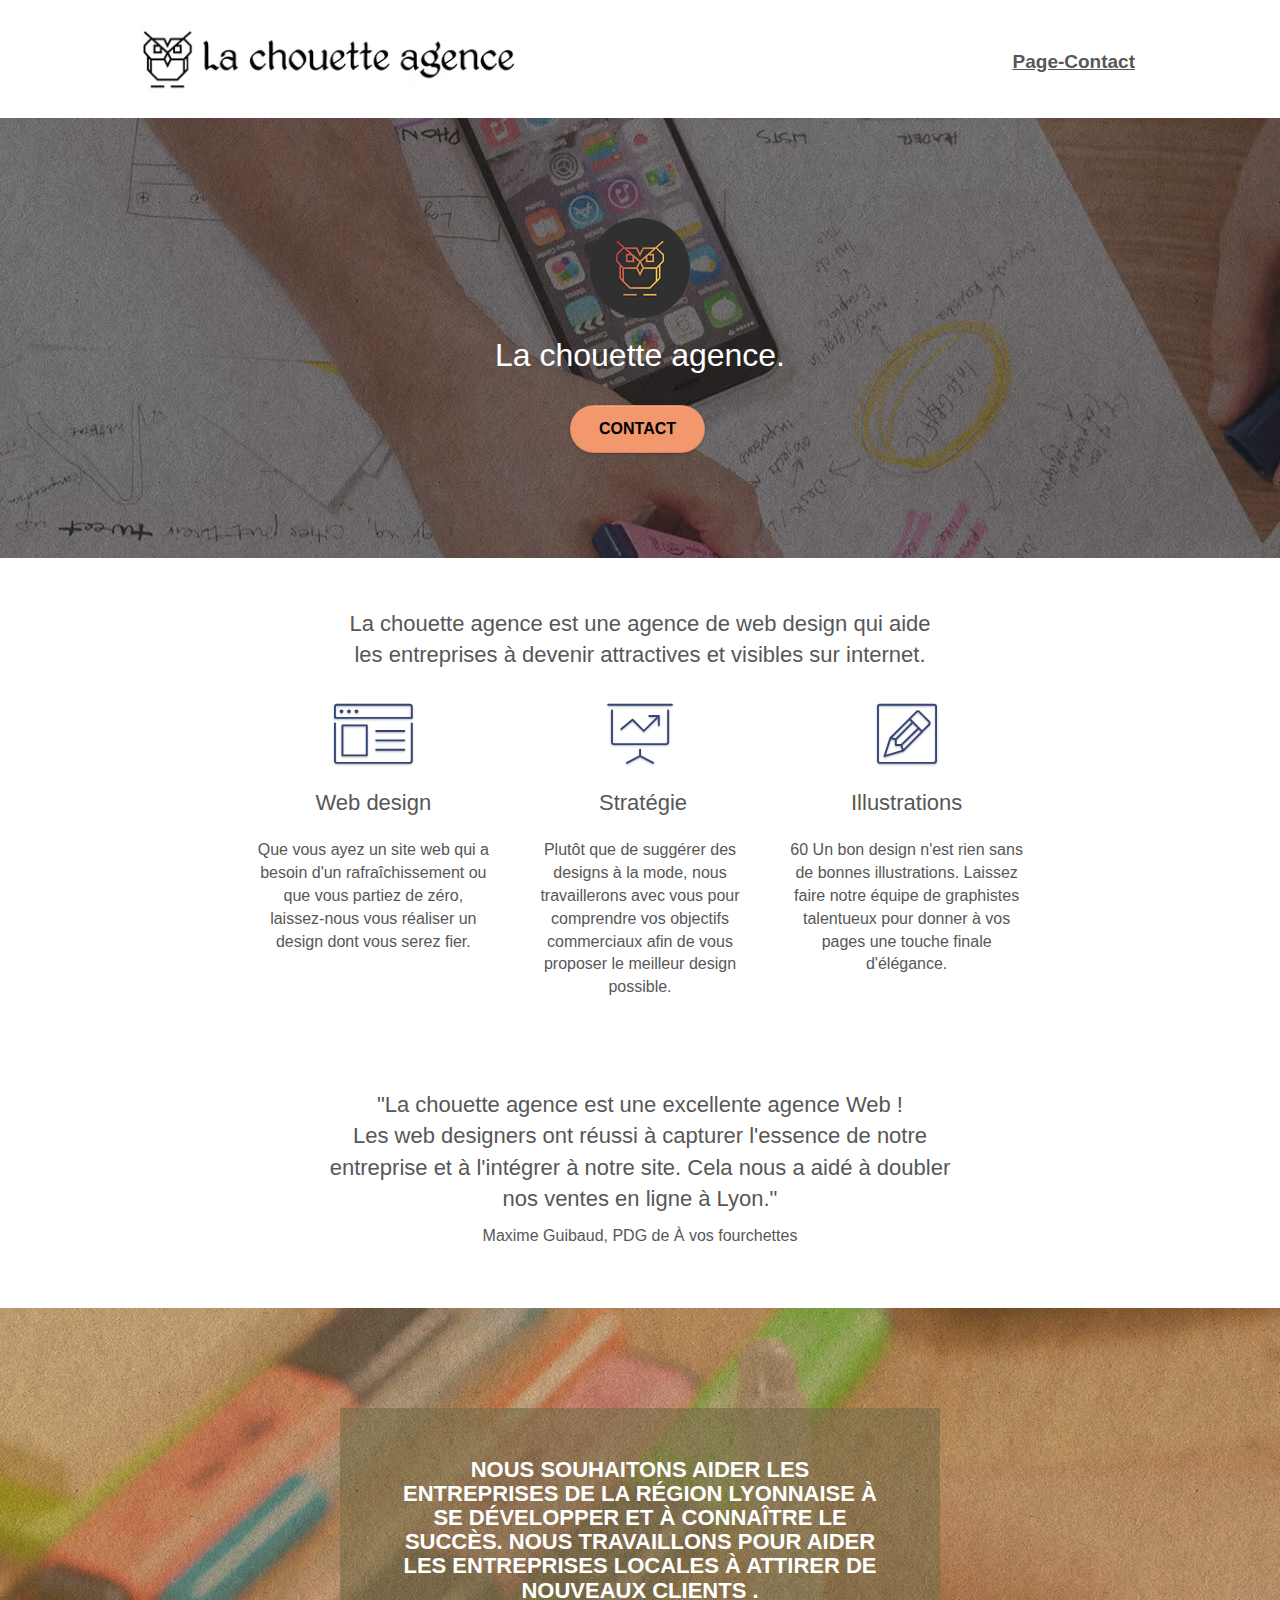
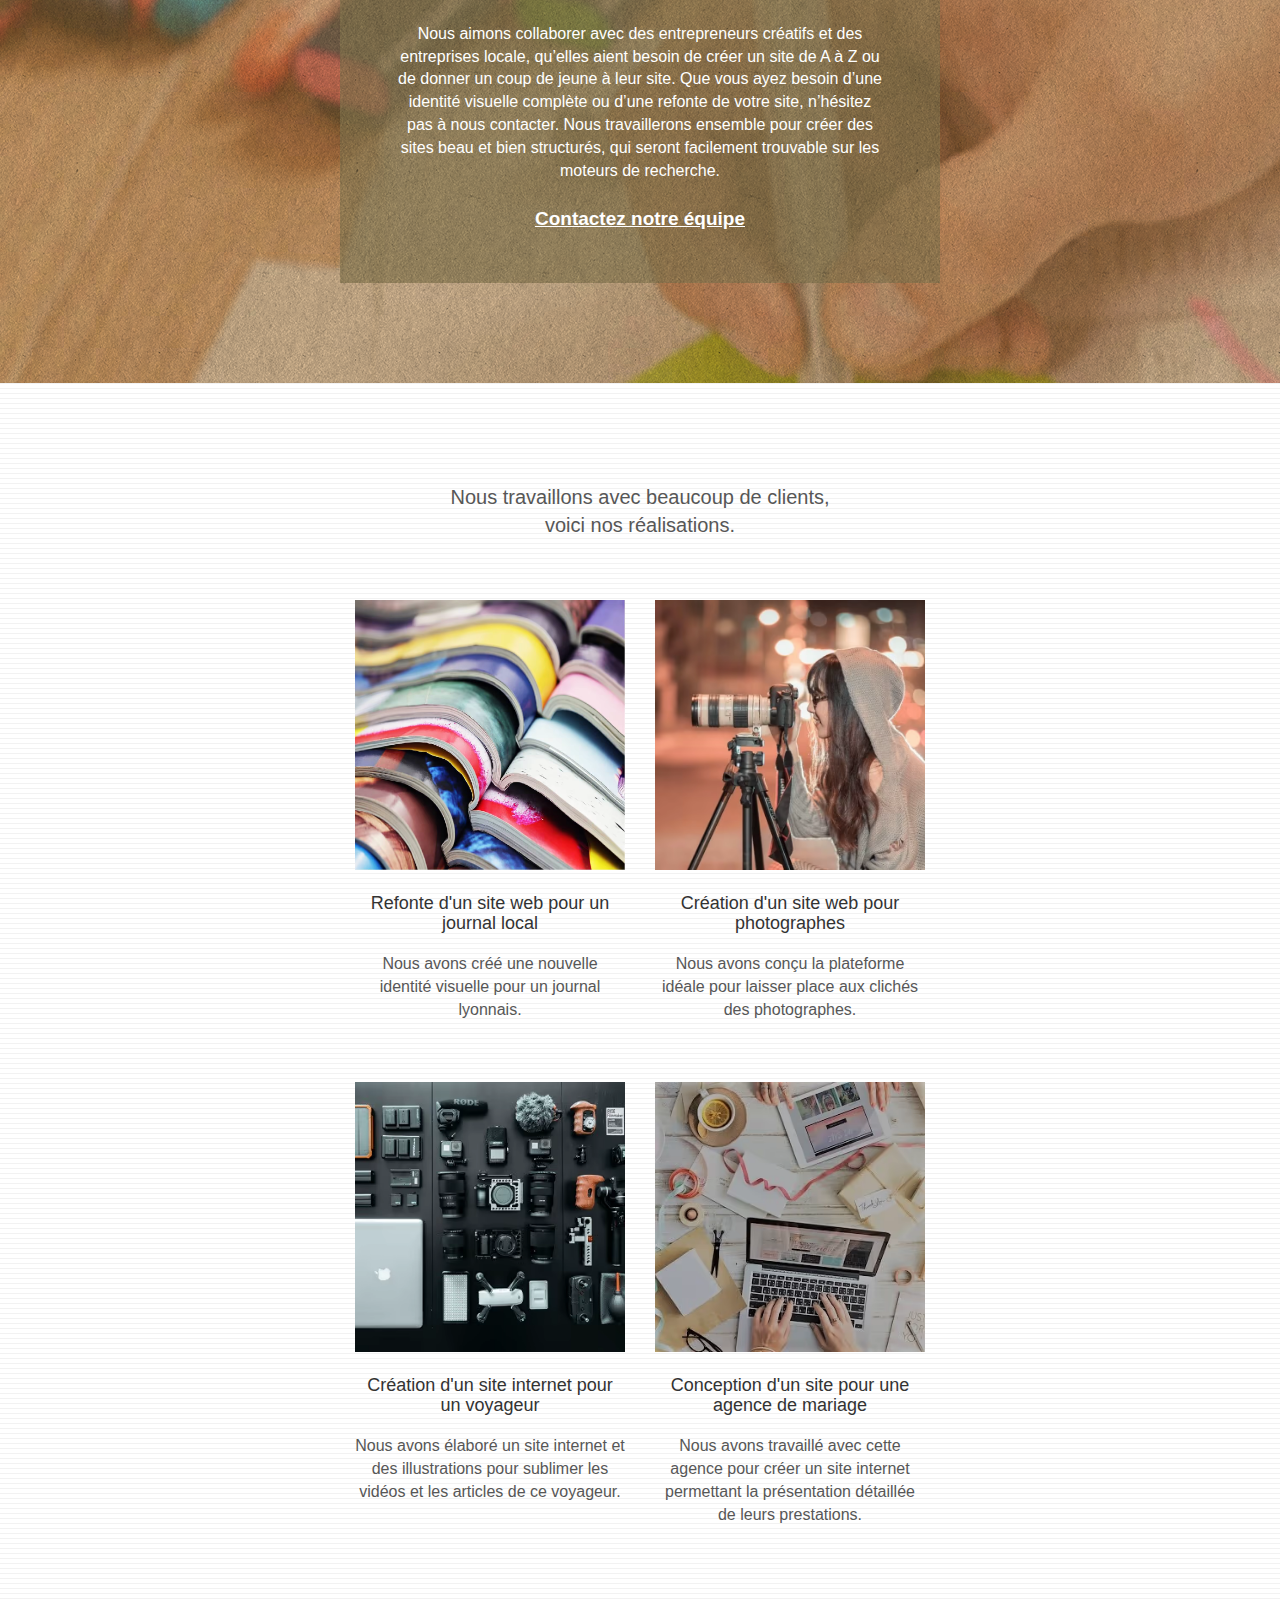
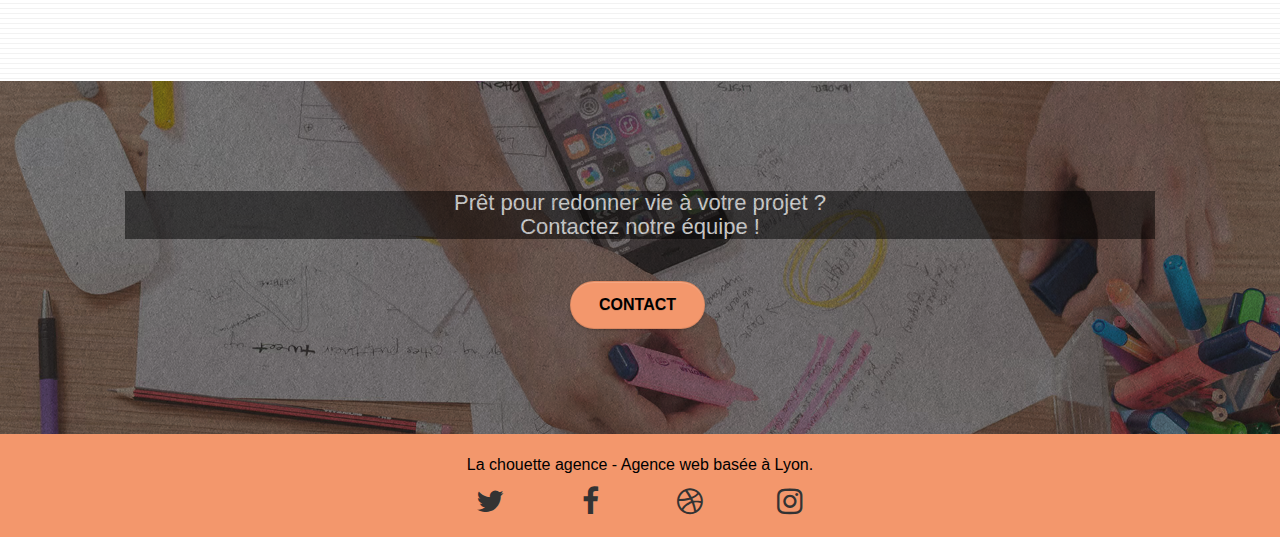
<file: index.html>
<!doctype html>
<html lang="fr">
<head>
    <meta charset="utf-8">
    <meta name="keywords" content="seo, google, site web, site internet, agence design paris,agence design">
    <meta name="description" content="Découvrez la chouette agence : l'entreprise de web design à Lyon qui vous aide à devenir visibles et attractifs sur Internet">
    <meta name="viewport" content="width=device-width, initial-scale=1.0, viewport-fit=cover">
    <link rel="shortcut icon" type="image/png" href="favicon.jpg">
	<link rel="stylesheet" type="text/css" href="./css/font-awesome.css">
	<link rel="stylesheet" type="text/css" href="./css/bootstrap.css">
	<link rel="stylesheet" type="text/css" href="style.css">
	
	<link rel="stylesheet" type="text/css" href="./css/et-line.css">
	
    
    <title>La Chouette Agance, votre entreprise de webdesign à Lyon</title>

    
<!-- Analytics -->
 
<!-- Analytics END -->
    
</head>
<body>
<!-- Principal conteneur -->
<div class="page-container">
    
<!-- bloc-0 -->
<div class="bloc bgc-white l-bloc " id="bloc-0">
	<div class="container bloc-sm">

		<nav class="navbar row">
			<div class="navbar-header">

				<a class="navbar-brand" href="index.html"><img src="img/la-chouette-agence.avif" alt="paris web design logo agence web meilleure agence" width="375.31" height="70" /></a>
			
				<button id="nav-toggle" type="button" class="ui-navbar-toggle navbar-toggle" data-toggle="collapse" data-target=".navbar-1">
					<span class="sr-only">Toggle navigation</span><span class="icon-bar"></span><span class="icon-bar"></span><span class="icon-bar"></span>
				</button>

			</div>
			<div class="collapse navbar-collapse navbar-1 special-dropdown-nav">
				<ul class="site-navigation nav navbar-nav">
					
					<li>
						<a class="pages" href="page2.html">Page-Contact</a>
					</li>
				</ul>
			</div>
		</nav>
	</div>
</div>
<!-- bloc-0 END -->

<!-- bloc-1-presentation -->
<div class="bloc bgc-dark-slate-blue bg-banniere d-bloc bg-t-edge bloc-bg-texture texture-paper b-parallax" id="bloc-1-hero">
	<div class="container bloc-lg">
		<div class="row tight-width-whitespace">
			<div class="col-sm-12">
				<img src="img/logo.avif" class="center-block image-resize-mode" width="100" height="100" alt="La chouette agence, agence web paris, création logo paris" />
				<h1 class="text-center hero-bloc-text tc-white ">
					La chouette agence.
				</h1>
				<div class="text-center">
					<a href="page2.html" class="btn btn-lg btn-clean btn-rd cta-hero btn-atomic-tangerine" id="cta-hero">Contact</a>
				</div>
			</div>
		</div>
	</div>
</div>
<!-- bloc-1-presentation END -->

<!-- bloc-2-services -->
<div class="bloc bgc-white l-bloc" id="bloc-2-services">
	<div class="container bloc-md">
		<div class="row">
			<div class="col-sm-12 text-center">
				<p class="texte-p"> La chouette agence est une agence de web design qui aide <br> les entreprises à devenir attractives et visibles sur internet.</p>
			</div>
		</div>
		<div class="row voffset-lg med-width-whitespace">
			<div class="col-sm-4">
				<div class="text-center">
					<span class="et-icon-browser sm-shadow icon-dark-slate-blue icons icon-lg"></span>
				</div>
				<h2 class="mg-md text-center">
					Web design
				</h2>
				<p class="text-center ">
					Que vous ayez un site web qui a besoin d'un rafraîchissement ou que vous partiez de zéro, laissez-nous vous réaliser un design dont vous serez fier.
				</p>
			</div>
			<div class="col-sm-4">
				<div class="text-center">
					<span class="et-icon-presentation sm-shadow icon-dark-slate-blue icons icon-lg"></span>
				</div>
				<h2 class="mg-md text-center">
					&nbsp;Stratégie
				</h2>
				<p class="text-center ">
					Plutôt que de suggérer des designs à la mode, nous travaillerons avec vous pour comprendre vos objectifs commerciaux afin de vous proposer le meilleur design possible.<br>
				</p>
			</div>
			<div class="col-sm-4">
				<div class="text-center">
					<span class="et-icon-edit sm-shadow icon-dark-slate-blue icons icon-lg"></span>
				</div>
				<h2 class="mg-md text-center">
					Illustrations
				</h2>
				<p class="text-center ">60
					Un bon design n'est rien sans de bonnes illustrations. Laissez faire notre équipe de graphistes talentueux pour donner à vos pages une touche finale d'élégance.
				</p>
			</div>
		</div>
		<div class="row voffset-lg voffset">
			<div class="col-xs-12 col-md-8 col-md-offset-2 text-center">
				<p class="texte-p">"La chouette agence est une excellente agence Web ! <br> Les web designers ont réussi à capturer l'essence de notre entreprise et à l'intégrer à notre site. Cela nous a aidé à doubler nos ventes en ligne à Lyon."</p>
				<p id="text-p1" >Maxime Guibaud, PDG de À vos fourchettes</p>

			</div>
		</div>
	</div>
</div>
<!-- bloc-2-services END -->

<!-- bloc-3-what-i-do -->
<div class="bloc tc-white bgc-atomic-tangerine bg-presentation d-bloc bloc-bg-texture texture-paper b-parallax" id="bloc-3-what-i-do">
	<div class="container bloc-lg">
		<div class="row tight-width-whitespace black-background">
			<div class="col-sm-12">
				<h3 class="mg-md text-center tc-white">
					Nous souhaitons aider les entreprises de la région Lyonnaise à se développer et à connaître le succès. Nous travaillons pour aider les entreprises locales à attirer de nouveaux clients .<br>
				</h3>
				<p class="text-center white">
					Nous aimons collaborer avec des entrepreneurs créatifs et des entreprises locale, qu’elles aient besoin de créer un site de A à Z ou de donner un coup de jeune à leur site. Que vous ayez besoin d’une identité visuelle complète ou d’une refonte de votre site, n’hésitez pas à nous contacter. Nous travaillerons ensemble pour créer des sites beau et bien structurés, qui seront facilement trouvable sur les moteurs de recherche. <br><br><a class="ltc-white bold-link" href="page2.html">Contactez notre équipe</a><br>
				</p>
			</div>
		</div>
	</div>
</div>
<!-- bloc-3-what-i-do END -->

<!-- bloc-4-portfolio -->
<div class="bloc bgc-white bg-lines-h2-bg bg-repeat l-bloc" id="bloc-4-portfolio">
	<div class="container bloc-lg">
		<div class="row">
			<div class="col-sm-12 text-center">
				<p class="p-text-center">Nous travaillons avec beaucoup de clients, <br> voici nos réalisations.</p>
			</div>
		</div>
		<div class="row tight-width-whitespace portfolio-row">
			<div class="col-sm-6">
				<a href="#" data-lightbox="img/1_1.avif" data-gallery-id="gallery-1" data-caption="Refonte d'un site web pour un journal local" data-frame="snapshot-lb"><img width="270"  height="270" src="img/1_1.avif" alt="une image de livre" class="img-responsive portfolio-thumb" /></a>
				<h4 class="mg-md text-center">
					Refonte d'un site web pour un journal local
				</h4>
				<p class="text-center">
					Nous avons créé une nouvelle identité visuelle pour un journal lyonnais.
				</p>
			</div>
			<div class="col-sm-6">
				<a href="#" data-lightbox="img/2_1.avif" data-gallery-id="gallery-1" data-caption="Création d'un site web pour photographes" data-frame="snapshot-lb"><img width="270" height="270" src="img/2_1.avif" class="img-responsive portfolio-thumb" alt="une fille avec un apareil photo" /></a>
				<h4 class="mg-md text-center">
					Création d'un site web pour photographes
				</h4>
				<p class="text-center">
					Nous avons conçu la plateforme idéale pour laisser place aux clichés des photographes.
				</p>
			</div>
		</div>
		<div class="row tight-width-whitespace portfolio-row">
			<div class="col-sm-6">
				<a href="#" data-lightbox="img/3.avif" data-gallery-id="gallery-1" data-caption="Création d'un site internet pour un voyageur" data-frame="snapshot-lb"><img  width="270" height="270" src="img/3.avif" class="img-responsive portfolio-thumb" alt="une image avec plein de gadget pour filmer"/></a>
				<h4 class="mg-md text-center">
					Création d'un site internet pour un voyageur
				</h4>
				<p class="text-center">
					Nous avons élaboré un site internet et des illustrations pour sublimer les vidéos et les articles de ce voyageur.
				</p>
			</div>
			<div class="col-sm-6">
				<a href="#" data-lightbox="img/4.avif" data-gallery-id="gallery-1" data-caption="Conception d'un site pour une agence de mariage" data-frame="snapshot-lb"><img width="270"  height="270" src="img/4.avif" class="img-responsive portfolio-thumb" alt="une image avec un pc portable sur une table" /></a>
				<h4 class="mg-md text-center">
					Conception d'un site pour une agence de mariage
				</h4>
				<p class="text-center">
					Nous avons travaillé avec cette agence pour créer un site internet permettant la présentation détaillée de leurs prestations.
				</p>
			</div>
		</div>
	</div>
</div>
<!-- bloc-4-portfolio END -->

<!-- bloc-5-cta -->
<div class="bloc bgc-dark-slate-blue bg-banniere d-bloc bloc-bg-texture texture-paper" id="bloc-5-cta">
	<div class="container bloc-lg">
		<div class="row">
			<h5 class="mg-md text-center color-h6">
				Prêt pour redonner vie à votre projet ?<br>Contactez notre équipe !
			</h5>
			<div class="col-sm-12 text-center">
				<a href="page2.html" class="btn btn-atomic-tangerine btn-clean btn-rd btn-lg cta-hero">Contact</a>
			</div>
		</div>
	</div>
</div>
<!-- bloc-5-cta END -->

<!-- Footer - bloc-8 -->
<div class="bloc bgc-atomic-tangerine d-bloc" id="bloc-8">
	<div class="container bloc-sm">
		<div class="row">
			<div class="col-sm-12">
				<p class="text-center white  p-col-sm12">
					La chouette agence - Agence web basée à Lyon.<br>
				</p>
				<div class="row row-no-gutters social">
					<div class="col-sm-3">
						<div class="text-center">
							<a class="social" aria-label="twitter" href="https://twitter.com/home"><span class="fa fa-twitter icon-md icon-color"></span></a>
						</div>
					</div>
					<div class="col-sm-3">
						<div class="text-center">
							<a class="social" aria-label="facebook" href="https://www.facebook.com/"><span class="fa fa-facebook icon-md icon-color"></span></a>
						</div>
					</div>
					<div class="col-sm-3">
						<div class="text-center">
							<a class="social" aria-label="dribbble" href="https://dribbble.com/"><span class="fa fa-dribbble icon-md icon-color"></span></a>
						</div>
					</div>
					<div class="col-sm-3">
						<div class="text-center">
							<a class="social"  aria-label="instagram" href="https://www.instagram.com/?hl=fr"><span class="fa fa-instagram icon-md  icon-color"></span></a>
						</div>
					</div>
				
				</div>
				
			</div>
		</div>
	</div>
</div>
<!-- Footer - bloc-8 END -->

</div>
<!-- Principal conteneur END -->
  
<script src="./js/jquery-2.1.0.js"></script>
	<script src="./js/bootstrap.js"></script>
	<script src="./js/blocs.js"></script>
	<script src="./js/jquery.touchSwipe.js"></script>
	<script src="./js/gmaps.js"></script>

</body>
</html>
</file>
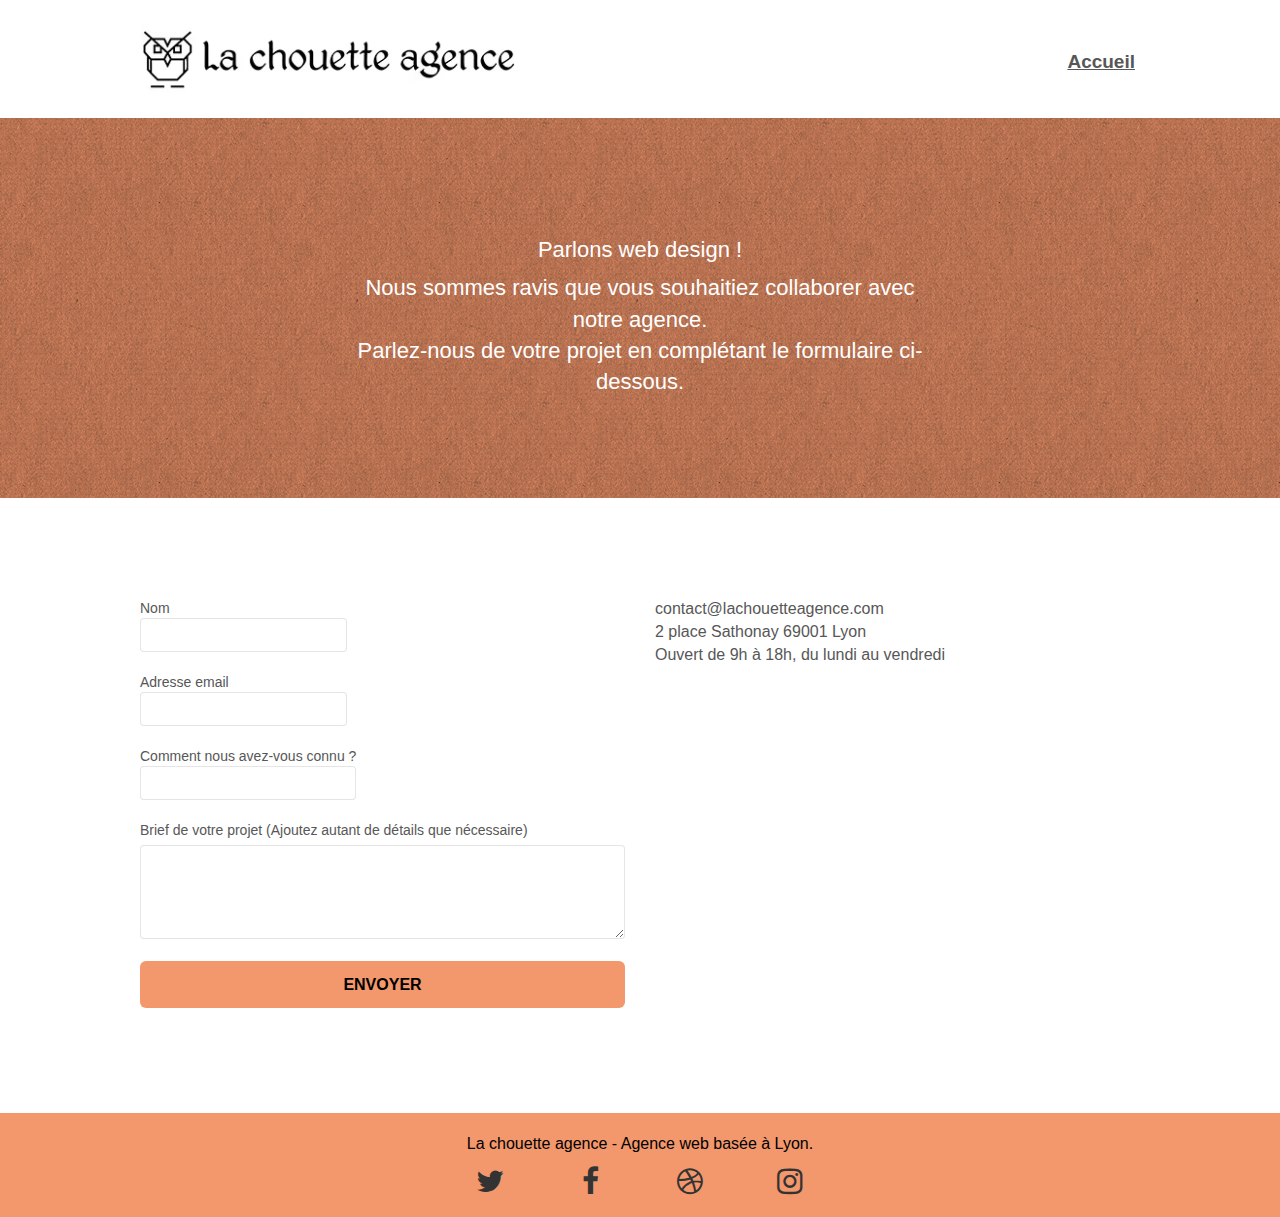
<file: page2.html>
<!doctype html>
<html lang="fr">
<head>
    <meta charset="utf-8">
    <meta name="keywords" content="seo, google, site web, site internet, agence design paris,agence design">
	<meta name="description" content="Découvrez la chouette agence : l'entreprise de web design à Lyon qui vous aide à devenir visibles et attractifs sur Internet">
    <meta name="viewport" content="width=device-width, initial-scale=1.0, viewport-fit=cover">
    <link rel="shortcut icon" type="image/png" href="favicon.jpg">
    <link rel="stylesheet" type="text/css" href="./css/bootstrap.css">
	<link rel="stylesheet" type="text/css" href="style.css">
	<link rel="stylesheet" type="text/css" href="./css/font-awesome.css">
	<link rel="stylesheet" type="text/css" href="./css/et-line.css">
	
    
	<script src="./js/jquery-2.1.0.js"></script>
	<script src="./js/bootstrap.js"></script>
	<script src="./js/blocs.js"></script>
	<script src="./js/jquery.touchSwipe.js"></script>
	<script src="./js/gmaps.js"></script>


    <title>Contact</title>

    
<!-- Analytics -->
 
<!-- Analytics END -->
    
</head>
<body>
<!-- Principal conteneur -->
<div class="page-container">
    
<!-- bloc-0 -->
<div class="bloc bgc-white l-bloc " id="bloc-0">
	<div class="container bloc-sm">
		<nav class="navbar row">
			<div class="navbar-header">
				<a class="navbar-brand" href="index.html"><img src="img/la-chouette-agence.avif" alt="atlanta web design logo" width="375.31"  height="70" /></a>
				<button id="nav-toggle" type="button" class="ui-navbar-toggle navbar-toggle" data-toggle="collapse" data-target=".navbar-1">
					<span class="sr-only">Toggle navigation</span><span class="icon-bar"></span><span class="icon-bar"></span><span class="icon-bar"></span>
				</button>
			</div>
			<div class="collapse navbar-collapse navbar-1 special-dropdown-nav">
				<ul class="site-navigation nav navbar-nav">
					<li>
						<a class="pages" href="index.html">Accueil</a>
					</li>
				</ul>
			</div>
		</nav>
	</div>
</div>
<!-- bloc-0 END -->

<!-- bloc-6 -->
<div class="bloc bg-dots-bg bg-repeat bgc-atomic-tangerine d-bloc bloc-bg-texture texture-paper" id="bloc-6">
	<div class="container bloc-lg">
		<div class="row">
			<div class="col-sm-12">
				<h1 class="text-center hero-bloc-text tc-white">
					Parlons web design !
				</h1>
				<p class="text-center mg-lg tc-white tight-width-whitespace">
					Nous sommes ravis que vous souhaitiez collaborer avec notre agence.<br>
					Parlez-nous de votre projet en complétant le formulaire ci-dessous.
				</p>
			</div>
		</div>
	</div>
</div>
<!-- bloc-6 END -->

<!-- bloc-7 -->
<div class="bloc bgc-white l-bloc" id="bloc-7">
	<div class="container bloc-lg">
		<div class="row">
			<div class="col-sm-6">
				<form id="form_1" novalidate success-msg="Your message has been sent." fail-msg="Sorry it seems that our mail server is not responding, Sorry for the inconvenience!">
					
					<div class="form-group">
						<label>
							Nom
							<input id="name" class="form-control" required />
						</label>
						
					</div>

					<div class="form-group">
						<label>
							Adresse email
							<input id="email" class="form-control" type="email" required />
						</label>
						
					</div>

					<div class="form-group">
						<label>
							Comment nous avez-vous connu ?
							<input class="form-control" type="email" required id="input_504" />
						</label>
						
					</div>
					<div class="form-group">
						<label>
							Brief de votre projet (Ajoutez autant de détails que nécessaire)<br>
						</label>
						<textarea id="message" class="form-control" rows="4" cols="50" required></textarea>
					</div> 
					<button class="bloc-button btn btn-lg btn-block cta-hero btn-atomic-tangerine"  type="buttonwidget">
						Envoyer
					</button>
				</form>
			</div>
			<div class="col-sm-6">
				<p>
					contact@lachouetteagence.com<br>2 place Sathonay 69001 Lyon<br>Ouvert de 9h à 18h, du lundi au vendredi<br>
				</p>
			</div>
		</div>
	</div>
</div>
<!-- bloc-7 END -->

<!-- ScrollToTop Button -->
<a class="bloc-button btn btn-d scrollToTop" onclick="scrollToTarget('1')"><span class="fa fa-chevron-up"></span></a>
<!-- ScrollToTop Button END-->


<!-- Footer - bloc-8 -->
<div class="bloc bgc-atomic-tangerine d-bloc" id="bloc-8">
	<div class="container bloc-sm">
		<div class="row">
			<div class="col-sm-12">
				<p class="text-center white p-col-sm12">
					La chouette agence - Agence web basée à Lyon.<br>
				</p>
				<div class="row row-no-gutters social">
					<div class="col-sm-3">
						<div class="text-center">
							<a class="social" aria-label="twitter" href="https://twitter.com/home"><span class="fa fa-twitter icon-md icon-color"></span></a>
						</div>
					</div>
					<div class="col-sm-3">
						<div class="text-center">
							<a class="social" aria-label="facebook" href="https://www.facebook.com/"><span class="fa fa-facebook icon-md icon-color"></span></a>
						</div>
					</div>
					<div class="col-sm-3">
						<div class="text-center">
							<a class="social" aria-label="dribbble" href="https://dribbble.com/"><span class="fa fa-dribbble icon-md icon-color"></span></a>
						</div>
					</div>
					<div class="col-sm-3">
						<div class="text-center">
							<a class="social"  aria-label="instagram" href="https://www.instagram.com/?hl=fr"><span class="fa fa-instagram icon-md  icon-color"></span></a>
						</div>
					</div>
				
				</div>
			</div>
		</div>
	</div>
</div>
<!-- Footer - bloc-8 END -->

</div>
<!-- Principal conteneur END -->
    

</body>
</html>
</file>
<file: style.css>
body {
    margin: 0;
    padding: 0;
    background: #FFF;
    overflow-x: hidden;
    -webkit-font-smoothing: antialiased;
    -moz-osx-font-smoothing: grayscale;
}

a,
button {
    transition: all .3s ease-in-out;
    outline: none!important;
}

a:hover {
    text-decoration: none;
    cursor: pointer;
}

#page-loading-blocs-notifaction {
    position: fixed;
    top: 0;
    bottom: 0;
    width: 100%;
    z-index: 100000;
    background: #FFFFFF url("img/pageload-spinner.gif") no-repeat center center;
}

.bloc {
    width: 100%;
    clear: both;
    background: 50% 50% no-repeat;
    padding: 0 50px;
    -webkit-background-size: cover;
    -moz-background-size: cover;
    -o-background-size: cover;
    background-size: cover;
    position: relative;
}

.bloc .container {
    padding-left: 0;
    padding-right: 0;
}

.bloc-lg {
    padding: 100px 50px;
}

.bloc-md {
    padding: 50px;
}

.bloc-sm {
    padding: 20px 50px;
}

.bg-center,
.bg-l-edge,
.bg-r-edge,
.bg-t-edge,
.bg-b-edge,
.bg-tl-edge,
.bg-bl-edge,
.bg-tr-edge,
.bg-br-edge,
.bg-repeat {
    -webkit-background-size: auto!important;
    -moz-background-size: auto!important;
    -o-background-size: auto!important;
    background-size: auto!important;
}

.bg-repeat {
    background: repeat;
}

.bg-t-edge {
    background: top no-repeat;
}

.bloc-bg-texture::before {
    content: "";
    background-size: 2px 2px;
    position: absolute;
    top: 0;
    bottom: 0;
    left: 0;
    right: 0;
}

.texture-paper::before {
    background: url("img/texture-paper.png");
    background-size: 280px 280px;
}

.b-parallax {
    background-attachment: fixed;
}

.d-bloc {
    color: rgba(255, 255, 255, .7);
}

.d-bloc button:hover {
    color: rgba(255, 255, 255, .9);
}

.d-bloc .icon-round,
.d-bloc .icon-square,
.d-bloc .icon-rounded,
.d-bloc .icon-semi-rounded-a,
.d-bloc .icon-semi-rounded-b {
    border-color: rgba(255, 255, 255, .9);
}

.d-bloc .divider-h span {
    border-color: rgba(255, 255, 255, .2);
}

.d-bloc .a-btn,
.d-bloc .navbar a,
.d-bloc .navbar-brand,
.d-bloc a .icon-sm,
.d-bloc a .icon-md,
.d-bloc a .icon-lg,
.d-bloc a .icon-xl,
.d-bloc h1 a,
.d-bloc h2 a,
.d-bloc h3 a,
.d-bloc h4 a,
.d-bloc h5 a,
.d-bloc h6 a,
.d-bloc p a {
    color: rgba(255, 255, 255, .6);
}

.d-bloc .a-btn:hover,
.d-bloc .navbar a:hover,
.d-bloc .navbar-brand:hover,
.d-bloc a:hover .icon-sm,
.d-bloc a:hover .icon-md,
.d-bloc a:hover .icon-lg,
.d-bloc a:hover .icon-xl,
.d-bloc h1 a:hover,
.d-bloc h2 a:hover,
.d-bloc h3 a:hover,
.d-bloc h4 a:hover,
.d-bloc h5 a:hover,
.d-bloc h6 a:hover,
.d-bloc p a:hover {
    color: rgba(255, 255, 255, 1);
}

.d-bloc .navbar-toggle .icon-bar {
    background: rgba(255, 255, 255, 1);
}

.d-bloc .btn-wire,
.d-bloc .btn-wire:hover {
    color: rgba(255, 255, 255, 1);
    border-color: rgba(255, 255, 255, 1);
}

.d-bloc .panel {
    color: rgba(0, 0, 0, .5);
}

.d-bloc .panel button:hover {
    color: rgba(0, 0, 0, .7);
}

.d-bloc .panel icon {
    border-color: rgba(0, 0, 0, .7);
}

.d-bloc .panel .divider-h span {
    border-color: rgba(0, 0, 0, .1);
}

.d-bloc .panel .a-btn {
    color: rgba(0, 0, 0, .6);
}

.d-bloc .panel .a-btn:hover {
    color: rgba(0, 0, 0, 1);
}

.d-bloc .panel .btn-wire,
.d-bloc .panel .btn-wire:hover {
    color: rgba(0, 0, 0, .7);
    border-color: rgba(0, 0, 0, .3);
}

.d-bloc .panel,
.l-bloc {
    color: rgba(0, 0, 0, .5);
}

.d-bloc .panel button:hover,
.l-bloc button:hover {
    color: rgba(0, 0, 0, .7);
}

.l-bloc .icon-round,
.l-bloc .icon-square,
.l-bloc .icon-rounded,
.l-bloc .icon-semi-rounded-a,
.l-bloc .icon-semi-rounded-b {
    border-color: rgba(0, 0, 0, .7);
}

.d-bloc .panel .divider-h span,
.l-bloc .divider-h span {
    border-color: rgba(0, 0, 0, .1);
}

.d-bloc .panel .a-btn,
.l-bloc .a-btn,
.l-bloc .navbar a,
.l-bloc .navbar-brand,
.l-bloc a .icon-sm,
.l-bloc a .icon-md,
.l-bloc a .icon-lg,
.l-bloc a .icon-xl,
.l-bloc h1 a,
.l-bloc h2 a,
.l-bloc h3 a,
.l-bloc h4 a,
.l-bloc h5 a,
.l-bloc h6 a,
.l-bloc p a {
    color: rgba(0, 0, 0, .6);
}

.d-bloc .panel .a-btn:hover,
.l-bloc .a-btn:hover,
.l-bloc .navbar a:hover,
.l-bloc .navbar-brand:hover,
.l-bloc a:hover .icon-sm,
.l-bloc a:hover .icon-md,
.l-bloc a:hover .icon-lg,
.l-bloc a:hover .icon-xl,
.l-bloc h1 a:hover,
.l-bloc h2 a:hover,
.l-bloc h3 a:hover,
.l-bloc h4 a:hover,
.l-bloc h5 a:hover,
.l-bloc h6 a:hover,
.l-bloc p a:hover {
    color: rgba(0, 0, 0, 1);
}

.l-bloc .navbar-toggle .icon-bar {
    color: rgba(0, 0, 0, .6);
}

.d-bloc .panel .btn-wire,
.d-bloc .panel .btn-wire:hover,
.l-bloc .btn-wire,
.l-bloc .btn-wire:hover {
    color: rgba(0, 0, 0, .7);
    border-color: rgba(0, 0, 0, .3);
}

.voffset {
    margin-top: 30px;
}

.voffset-lg {
    margin-top: 80px;
}

.row-no-gutters {
    margin-right: 0;
    margin-left: 0;
}

.row.row-no-gutters > [class^="col-"],
.row.row-no-gutters > [class*=" col-"] {
    padding-right: 0;
    padding-left: 0;
}

#bloc-1-hero h1 {
    font-size: 32px;
}

.navbar {
    margin-bottom: 0;
    z-index: 1;
}

.navbar-brand {
    height: auto;
    padding: 3px 15px;
    font-size: 25px;
    font-weight: normal;
    font-weight: 600;
    line-height: 44px;
}

.navbar-brand img {
    max-height: 200px;
    margin: 0 5px 0 0;
    display: inline;
}

.navbar-brand img[src$=svg] {
    min-width: 100px;
}

.nav-center .navbar-brand img {
    margin: 0;
}

.navbar .nav {
    padding-top: 2px;
    margin-right: -16px;
    float: right;
    z-index: 1;
}

.nav > li {
    float: left;
    margin-top: 4px;
    font-size: 16px;
}

.navbar-nav .open .dropdown-menu > li > a {
    text-align: inherit;
}

.nav > li a:hover,
.nav > li a:focus {
    background: transparent;
}

.navbar-toggle {
    margin: 10px 10px 0 0;
    border: 0px;
}

.navbar-toggle:hover {
    background: transparent!important;
}

.navbar-toggle .icon-bar {
    background-color: rgba(0, 0, 0, .5);
    width: 23px;
}

.nav-invert .navbar .nav {
    float: left;
}

.nav-invert .navbar-header,
.nav-invert .navbar-brand {
    float: right;
    position: relative;
    z-index: 2;
}

@media (min-width: 768px) {
    .site-navigation {
        position: absolute;
        top: 50%;
        right: 20px;
        transform: translate(0, -50%);
        -webkit-transform: translateY(-50%);
    }
    .nav > li .dropdown-menu a,
    .nav > li .dropdown-menu a:hover {
        color: #484848;
    }
    .nav-invert .site-navigation {
        left: 0;
        right: 0;
    }
    .nav-center {
        text-align: center;
    }
    .nav-center .navbar-header {
        width: 100%;
    }
    .nav-center .navbar-header,
    .nav-center .navbar-brand,
    .nav-center .nav > li {
        float: none;
        display: inline-block;
    }
    .nav-center .site-navigation {
        position: relative;
        width: 100%;
        right: 0;
        margin-right: 0px;
        margin-top: 20px;
    }
    .nav-center.mini-nav .navbar-toggle {
        float: none;
        margin: 10px auto 0;
    }
}

.nav > li > .dropdown a {
    background: none!important;
    display: block;
    padding: 14px 15px;
}

nav .caret {
    margin: 0 5px;
}

.dropdown-menu .dropdown-menu {
    top: -8px;
    left: 100%;
}

.dropdown-menu .dropmenu-flow-right {
    top: 100%;
    left: 0;
    margin-left: -1px;
    border-top-left-radius: 0;
    border-top-right-radius: 0;
}

.dropdown-menu .dropdown span {
    border: 4px solid black;
    border-top-color: transparent;
    border-right-color: transparent;
    border-bottom-color: transparent;
    margin: 6px -5px 0 0!important;
    float: right;
}

.mg-md {
    margin-top: 10px;
    margin-bottom: 20px;
    
}

.mg-lg {
    margin-top: 10px;
    margin-bottom: 40px;
}

.btn {
    margin: 0 5px 5px 0;
}

.btn.pull-right {
    margin: 0 0 5px 5px;
}

.btn-d,
.btn-d:hover,
.btn-d:focus {
    color: #FFF;
    background: rgba(0, 0, 0, .3);
}

button {
    outline: none!important;
}

.btn-rd {
    border-radius: 40px;
}

.btn-clean {
    border: 1px solid rgba(0, 0, 0, .08);
    border-bottom-color: rgba(0, 0, 0, .1);
    text-shadow: 0 1px 0 rgba(0, 0, 1, .1);
    box-shadow: 0 1px 3px rgba(0, 0, 1, .25), inset 0 1px 0 0 rgba(255, 255, 255, .15);
}

.icon-md {
    font-size: 30px!important;
}

.icon-lg {
    font-size: 60px!important;
}

.sm-shadow {
    text-shadow: 0 1px 2px rgba(0, 0, 0, .3);
}

.panel-sq,
.panel-sq .panel-heading,
.panel-sq .panel-footer {
    border-radius: 0;
}

.panel-rd {
    border-radius: 30px;
}

.panel-rd .panel-heading {
    border-radius: 29px 29px 0 0;
}

.panel-rd .panel-footer {
    border-radius: 0 0 29px 29px;
}

.form-control {
    border-color: rgba(0, 0, 0, .1);
    box-shadow: none;
}

.scrollToTop {
    width: 40px;
    height: 40px;
    position: fixed;
    bottom: 20px;
    right: 20px;
    opacity: 0;
    z-index: 500;
    transition: all .3s ease-in-out;
}

.scrollToTop span {
    margin-top: 6px;
}

.showScrollTop {
    font-size: 14px;
    opacity: 1;
}

a[data-lightbox] {
    position: relative;
    display: block;
    text-align: center;
}

a[data-lightbox]:hover::before {
    content: "+";
    font-family: "HelveticaNeue-Light", "Helvetica Neue Light", "Helvetica Neue", Helvetica, Arial;
    font-size: 32px;
    width: 50px;
    height: 50px;
    margin-left: -25px;
    border-radius: 50%;
    background: rgba(0, 0, 0, .6);
    color: #FFF;
    font-weight: 100;
    z-index: 1;
    position: absolute;
    top: 50%;
    transform: translateY(-50%);
    -webkit-transform: translateY(-50%);
}

a[data-lightbox]:hover img {
    opacity: 0.6;
    -webkit-animation-fill-mode: none;
    animation-fill-mode: none;
}

#lightbox-modal {
    display: flex;
    align-items: center;
}

#lightbox-modal .modal-dialog {
    width: 90%;
    max-width: 900px;
    margin: 0 auto 0;
}

#lightbox-modal .modal-dialog img {
    max-height: 90vh;
    margin: 0 auto;
}

.lightbox-caption {
    padding: 20px;
    color: #FFF;
    background: rgba(0, 0, 0, .5);
    position: absolute;
    left: 15px;
    right: 15px;
    bottom: 5px;
}

.close-lightbox {
    color: #FFF;
    font-size: 30px;
    position: absolute;
    top: 20px;
    right: 20px;
    z-index: 20;
    background: rgba(0, 0, 0, .5);
    border: none;
    line-height: 30px;
    padding: 0 9px 5px;
    opacity: 0.3;
}

.close-lightbox:hover,
.next-lightbox:hover,
.prev-lightbox:hover {
    opacity: 1.0;
    color: #FFF;
}

.next-lightbox,
.prev-lightbox {
    font-size: 20px;
    color: rgba(255, 255, 255, .9);
    background: rgba(0, 0, 0, .5);
    transition: all .2s ease-in-out;
    position: absolute;
    top: 45%;
    z-index: 1;
    opacity: 0.4;
}

.next-lightbox {
    padding: 6px 8px 1px 13px;
    right: 25px;
}

.prev-lightbox {
    padding: 6px 13px 1px 10px;
    left: 25px;
}

.snapshot-lb .modal-body {
    padding-bottom: 45px;
}

.snapshot-lb .lightbox-caption {
    padding: 0;
    color: rgba(0, 0, 0, .5);
    background: none;
}

h1,
h2,
h3,
h4,
h6,
p,
label,
.btn,

  a {
    font-family: "helvetica";
    font-weight: 400;
    color: #575757!important;
}


.texte-p{
    font-size: 22px;

    
}


.container {
    max-width: 1000px;
}

.hero-bloc-text {
    font-size: 38px;
}

.hero-bloc-text-sub {
    font-size: 36px;
}

.statement-bloc-text {
    line-height: 26px;
    font-style: italic;
    font-size: 20px;
    text-align: center;
    font-weight: lighter;
    max-width: 520px;
    margin: auto auto auto auto;
}

p {
    font-size: 16px;
}

.tight-width-whitespace {
    max-width: 600px;
    margin: auto auto auto auto;
}

.h1 {
    font-size: 20px;
    font-family: "Open Sans";
}

.cta-hero {
    margin-top: 22px;
    color: black;
    text-transform: uppercase;
    padding: 12px 28px 12px 28px;
    font-size: 16px;
    font-weight: 700;
    background-color: #F3976C;
}

.cta-hero:focus{
    
    border-color: rgb(12, 120, 170);
}

.social {
    max-width: 400px;
    margin: auto auto auto auto;
}

h2 {
    font-size: 22px;
    line-height: 1.4em;
}

h3 {
    font-size: 15px;
    text-transform: uppercase;
    font-weight: 700;
    color: #333333!important;
}

.med-width-whitespace {
    max-width: 800px;
    margin: auto auto auto auto;
    box-shadow: 0px 0px 0px #000000;
}

h1 {
    color: #333333!important;
}

h4 {
    color: #333333!important;
}

.icons {
    margin-bottom: 14px;
    margin-top: 24px;
}

.white {
    color: white!important;
}

.color-h6{
    background-color: rgb(0 0 0 / 50%);
    color: white!important;
    font-size: 22px;
}

.p-col-sm12{
    color: #000000!important;
}

.pages{
    text-decoration: underline;
    font-weight:bold;
    font-size: 19px;
}

.icon-color {
    color: #333!important;
}

.portfolio-thumb {
    margin-bottom: 24px;
}

.portfolio-row {
    margin-bottom: 44px;
    margin-top: 50px;
}

.avatar {
    box-shadow: 0px 4px 9px rgba(0, 0, 0, 0.3);
}

.black-background {
    background-color: rgba(165, 147, 99, 0.7);
    padding: 40px 40px 40px 40px;
}

.bold-link {
    font-weight: 900;
    text-decoration: underline!important;
}

.bgc-white {
    background-color: #FFFFFF;
}

.bgc-dark-slate-blue {
    background-color: #364577;
}

.bgc-atomic-tangerine {
    color: #000!important;
    background: #F3976C;
}

h5{
    color: #000000;
    font-size: 21px;
}

.p-text-center{
    font-size: 20px;
}

#text-p1{
    font-size: 14;
}


.tc-white {
    
    color: white!important;
    font-size: 22px;

}

.btn-atomic-tangerine {
    background: #F3976C;
    color: #000000!important;
    
}

.btn-atomic-tangerine:hover {
   
    color: #000000!important;
}

.ltc-white {
    color: #FFFFFF!important;
    font-size: 19px;
}

.ltc-white:hover {
    color: #cccccc!important;
   
}

.ltc-atomic-tangerine {
    color: #F3976C!important;
}

.ltc-atomic-tangerine:hover {
    color: #c27956!important;
}

.icon-dark-slate-blue {
    color: #364577!important;
    border-color: #364577!important;
}

.bg-dots-bg {
    background-image: url("img/dots-bg.png");
}

.bg-lines-h2-bg {
    background-image: url("img/lines-h2-bg.png");
}

.bg-banniere {
    background-image: url("img/la-chouette-agence-banniere.avif");
}

.bg-presentation {
    background-image: url("img/image-de-presentation.avif");
}

@media (max-width: 1024px) {
    .bloc {
        padding-left: 20px;
        padding-right: 20px;
    }
    .bloc.full-width-bloc,
    .bloc-tile-2.full-width-bloc .container,
    .bloc-tile-3.full-width-bloc .container,
    .bloc-tile-4.full-width-bloc .container {
        padding-left: 0;
        padding-right: 0;
    }
}

@media (max-width: 992px) and (min-width: 768px) {
    .navbar .nav {
        max-width: 80%
    }
    .nav-center.navbar .nav {
        max-width: 100%
    }
}

@media only screen and (min-device-width: 768px) and (max-device-width: 1024px) and (orientation: landscape) {
    .b-parallax {
        background-attachment: scroll;
    }
}

@media only screen and (min-device-width: 1024px) and (max-device-width: 1366px) and (-webkit-min-device-pixel-ratio: 1.5) {
    .b-parallax {
        background-attachment: scroll;
    }
}

@media (max-width: 991px) {
    .container {
        width: 100%;
    }
    .b-parallax {
        background-attachment: scroll;
    }
    .page-container,
    #hero-bloc {
        overflow-x: hidden;
        position: relative;
    }
    .bloc {
        padding-left: constant(safe-area-inset-left);
        padding-right: constant(safe-area-inset-right);
    }
    .bloc-group,
    .bloc-group .bloc {
        display: block;
        width: 100%;
    }
    .bloc-fill-screen .fill-bloc-top-edge,
    .bloc-fill-screen .fill-bloc-bottom-edge {
        padding: 0 20px;
        padding-left: constant(safe-area-inset-left);
        padding-right: constant(safe-area-inset-right);
    }
}

@media (max-width: 767px) {
    .page-container {
        overflow-x: hidden;
        position: relative;
    }
    h1,
    h2,
    h3,
    h4,
    h5,
    h6,
    p,
    #disqus_thread {
        padding-left: 10px!important;
        padding-right: 10px!important;
    }
    .b-parallax {
        background-attachment: scroll;
    }
    .navbar .nav {
        padding-top: 0;
        border-top: 1px solid rgba(0, 0, 0, .2);
        float: none!important;
    }
    .navbar.row {
        margin-left: 0;
        margin-right: 0;
    }
    .site-navigation {
        position: inherit;
        transform: none;
        -webkit-transform: none;
        -ms-transform: none;
    }

    .social {
        max-width: 400px;
        margin: auto auto auto auto;
        display: flex;
        justify-content: space-between;
    }



    .nav > li {
        margin-top: 0;
        border-bottom: 1px solid rgba(0, 0, 0, .1);
        background: rgba(0, 0, 0, .05);
        text-align: left;
        padding-left: 15px;
        width: 100%;
    }
    .nav > li:hover {
        background: rgba(0, 0, 0, .08);
    }
    .dropdown .dropdown a .caret {
        float: none;
        margin: 5px 0 0 10px!important;
        border: 4px solid black;
        border-bottom-color: transparent;
        border-right-color: transparent;
        border-left-color: transparent;
    }
    #hero-bloc .navbar .nav {
        background: rgba(0, 0, 0, .8);
    }
    #hero-bloc .navbar .nav a {
        color: rgba(255, 255, 255, .6);
    }
    .hero {
        padding: 50px 0;
    }
    .hero-nav {
        left: -1px;
        right: -1px;
    }
    .navbar-collapse {
        padding: 0;
        overflow-x: hidden;
        -webkit-box-shadow: none;
        box-shadow: none;
    }
    .navbar-brand img {
        max-height: 40px;
        width: auto;
    }
    .nav-invert .navbar-header {
        float: none;
        width: 100%;
    }
    .nav-invert .navbar-toggle {
        float: left;
        margin-left: 10px;
    }
    .bloc {
        padding-left: 0;
        padding-right: 0;
    }
    .bloc-xxl,
    .bloc-xl,
    .bloc-lg {
        padding: 40px 0;
    }
    .bloc-sm,
    .bloc-md {
        padding-left: 0;
        padding-right: 0;
    }
    .bloc-tile-2 .container,
    .bloc-tile-3 .container,
    .bloc-tile-4 .container,
    .bloc-fill-screen .fill-bloc-top-edge,
    .bloc-fill-screen .fill-bloc-bottom-edge {
        padding-left: 0;
        padding-right: 0;
    }
    .a-block {
        padding: 0 10px;
    }
    .btn-dwn {
        display: none;
    }
    .voffset {
        margin-top: 5px;
    }
    .voffset-md {
        margin-top: 20px;
    }
    .voffset-lg {
        margin-top: 30px;
    }
    form {
        padding: 5px;
    }
    .close-lightbox {
        display: inline-block;
    }
    .blocsapp-device-iphone5 {
        background-size: 216px 425px;
        padding-top: 60px;
        width: 216px;
        height: 425px;
    }
    .blocsapp-device-iphone5 img {
        width: 180px;
        height: 320px;
    }
}

@media (max-width: 400px) {
    .bloc {
        padding-left: 0;
        padding-right: 0;
    }
}

@media (max-width: 767px) {
    .bloc-mob-center-text {
        text-align: center;
    }
}
</file>
<file: css/et-line.css>
@font-face {
    font-family: et-line;
    src: url(../fonts/et-line.eot);
    src: url(../fonts/et-line.eot?#iefix) format('embedded-opentype'), url(../fonts/et-line.woff) format('woff'), url(../fonts/et-line.ttf) format('truetype'), url(../fonts/et-line.svg#et-line) format('svg');
    font-weight: 400;
    font-style: normal
}

.et-icon-adjustments,
.et-icon-alarmclock,
.et-icon-anchor,
.et-icon-aperture,
.et-icon-attachment,
.et-icon-bargraph,
.et-icon-basket,
.et-icon-beaker,
.et-icon-bike,
.et-icon-book-open,
.et-icon-briefcase,
.et-icon-browser,
.et-icon-calendar,
.et-icon-camera,
.et-icon-caution,
.et-icon-chat,
.et-icon-circle-compass,
.et-icon-clipboard,
.et-icon-clock,
.et-icon-cloud,
.et-icon-compass,
.et-icon-desktop,
.et-icon-dial,
.et-icon-document,
.et-icon-documents,
.et-icon-download,
.et-icon-dribbble,
.et-icon-edit,
.et-icon-envelope,
.et-icon-expand,
.et-icon-facebook,
.et-icon-flag,
.et-icon-focus,
.et-icon-gears,
.et-icon-genius,
.et-icon-gift,
.et-icon-global,
.et-icon-globe,
.et-icon-googleplus,
.et-icon-grid,
.et-icon-happy,
.et-icon-hazardous,
.et-icon-heart,
.et-icon-hotairballoon,
.et-icon-hourglass,
.et-icon-key,
.et-icon-laptop,
.et-icon-layers,
.et-icon-lifesaver,
.et-icon-lightbulb,
.et-icon-linegraph,
.et-icon-linkedin,
.et-icon-lock,
.et-icon-magnifying-glass,
.et-icon-map,
.et-icon-map-pin,
.et-icon-megaphone,
.et-icon-mic,
.et-icon-mobile,
.et-icon-newspaper,
.et-icon-notebook,
.et-icon-paintbrush,
.et-icon-paperclip,
.et-icon-pencil,
.et-icon-phone,
.et-icon-picture,
.et-icon-pictures,
.et-icon-piechart,
.et-icon-presentation,
.et-icon-pricetags,
.et-icon-printer,
.et-icon-profile-female,
.et-icon-profile-male,
.et-icon-puzzle,
.et-icon-quote,
.et-icon-recycle,
.et-icon-refresh,
.et-icon-ribbon,
.et-icon-rss,
.et-icon-sad,
.et-icon-scissors,
.et-icon-scope,
.et-icon-search,
.et-icon-shield,
.et-icon-speedometer,
.et-icon-strategy,
.et-icon-streetsign,
.et-icon-tablet,
.et-icon-target,
.et-icon-telescope,
.et-icon-toolbox,
.et-icon-tools,
.et-icon-tools-2,
.et-icon-trophy,
.et-icon-tumblr,
.et-icon-twitter,
.et-icon-upload,
.et-icon-video,
.et-icon-wallet,
.et-icon-wine {
    font-family: et-line;
    speak: none;
    font-style: normal;
    font-weight: 400;
    font-variant: normal;
    text-transform: none;
    line-height: 1;
    -webkit-font-smoothing: antialiased;
    -moz-osx-font-smoothing: grayscale;
    display: inline-block
}

.et-icon-mobile:before {
    content: "\e000"
}

.et-icon-laptop:before {
    content: "\e001"
}

.et-icon-desktop:before {
    content: "\e002"
}

.et-icon-tablet:before {
    content: "\e003"
}

.et-icon-phone:before {
    content: "\e004"
}

.et-icon-document:before {
    content: "\e005"
}

.et-icon-documents:before {
    content: "\e006"
}

.et-icon-search:before {
    content: "\e007"
}

.et-icon-clipboard:before {
    content: "\e008"
}

.et-icon-newspaper:before {
    content: "\e009"
}

.et-icon-notebook:before {
    content: "\e00a"
}

.et-icon-book-open:before {
    content: "\e00b"
}

.et-icon-browser:before {
    content: "\e00c"
}

.et-icon-calendar:before {
    content: "\e00d"
}

.et-icon-presentation:before {
    content: "\e00e"
}

.et-icon-picture:before {
    content: "\e00f"
}

.et-icon-pictures:before {
    content: "\e010"
}

.et-icon-video:before {
    content: "\e011"
}

.et-icon-camera:before {
    content: "\e012"
}

.et-icon-printer:before {
    content: "\e013"
}

.et-icon-toolbox:before {
    content: "\e014"
}

.et-icon-briefcase:before {
    content: "\e015"
}

.et-icon-wallet:before {
    content: "\e016"
}

.et-icon-gift:before {
    content: "\e017"
}

.et-icon-bargraph:before {
    content: "\e018"
}

.et-icon-grid:before {
    content: "\e019"
}

.et-icon-expand:before {
    content: "\e01a"
}

.et-icon-focus:before {
    content: "\e01b"
}

.et-icon-edit:before {
    content: "\e01c"
}

.et-icon-adjustments:before {
    content: "\e01d"
}

.et-icon-ribbon:before {
    content: "\e01e"
}

.et-icon-hourglass:before {
    content: "\e01f"
}

.et-icon-lock:before {
    content: "\e020"
}

.et-icon-megaphone:before {
    content: "\e021"
}

.et-icon-shield:before {
    content: "\e022"
}

.et-icon-trophy:before {
    content: "\e023"
}

.et-icon-flag:before {
    content: "\e024"
}

.et-icon-map:before {
    content: "\e025"
}

.et-icon-puzzle:before {
    content: "\e026"
}

.et-icon-basket:before {
    content: "\e027"
}

.et-icon-envelope:before {
    content: "\e028"
}

.et-icon-streetsign:before {
    content: "\e029"
}

.et-icon-telescope:before {
    content: "\e02a"
}

.et-icon-gears:before {
    content: "\e02b"
}

.et-icon-key:before {
    content: "\e02c"
}

.et-icon-paperclip:before {
    content: "\e02d"
}

.et-icon-attachment:before {
    content: "\e02e"
}

.et-icon-pricetags:before {
    content: "\e02f"
}

.et-icon-lightbulb:before {
    content: "\e030"
}

.et-icon-layers:before {
    content: "\e031"
}

.et-icon-pencil:before {
    content: "\e032"
}

.et-icon-tools:before {
    content: "\e033"
}

.et-icon-tools-2:before {
    content: "\e034"
}

.et-icon-scissors:before {
    content: "\e035"
}

.et-icon-paintbrush:before {
    content: "\e036"
}

.et-icon-magnifying-glass:before {
    content: "\e037"
}

.et-icon-circle-compass:before {
    content: "\e038"
}

.et-icon-linegraph:before {
    content: "\e039"
}

.et-icon-mic:before {
    content: "\e03a"
}

.et-icon-strategy:before {
    content: "\e03b"
}

.et-icon-beaker:before {
    content: "\e03c"
}

.et-icon-caution:before {
    content: "\e03d"
}

.et-icon-recycle:before {
    content: "\e03e"
}

.et-icon-anchor:before {
    content: "\e03f"
}

.et-icon-profile-male:before {
    content: "\e040"
}

.et-icon-profile-female:before {
    content: "\e041"
}

.et-icon-bike:before {
    content: "\e042"
}

.et-icon-wine:before {
    content: "\e043"
}

.et-icon-hotairballoon:before {
    content: "\e044"
}

.et-icon-globe:before {
    content: "\e045"
}

.et-icon-genius:before {
    content: "\e046"
}

.et-icon-map-pin:before {
    content: "\e047"
}

.et-icon-dial:before {
    content: "\e048"
}

.et-icon-chat:before {
    content: "\e049"
}

.et-icon-heart:before {
    content: "\e04a"
}

.et-icon-cloud:before {
    content: "\e04b"
}

.et-icon-upload:before {
    content: "\e04c"
}

.et-icon-download:before {
    content: "\e04d"
}

.et-icon-target:before {
    content: "\e04e"
}

.et-icon-hazardous:before {
    content: "\e04f"
}

.et-icon-piechart:before {
    content: "\e050"
}

.et-icon-speedometer:before {
    content: "\e051"
}

.et-icon-global:before {
    content: "\e052"
}

.et-icon-compass:before {
    content: "\e053"
}

.et-icon-lifesaver:before {
    content: "\e054"
}

.et-icon-clock:before {
    content: "\e055"
}

.et-icon-aperture:before {
    content: "\e056"
}

.et-icon-quote:before {
    content: "\e057"
}

.et-icon-scope:before {
    content: "\e058"
}

.et-icon-alarmclock:before {
    content: "\e059"
}

.et-icon-refresh:before {
    content: "\e05a"
}

.et-icon-happy:before {
    content: "\e05b"
}

.et-icon-sad:before {
    content: "\e05c"
}

.et-icon-facebook:before {
    content: "\e05d"
}

.et-icon-twitter:before {
    content: "\e05e"
}

.et-icon-googleplus:before {
    content: "\e05f"
}

.et-icon-rss:before {
    content: "\e060"
}

.et-icon-tumblr:before {
    content: "\e061"
}

.et-icon-linkedin:before {
    content: "\e062"
}

.et-icon-dribbble:before {
    content: "\e063"
}
</file>
